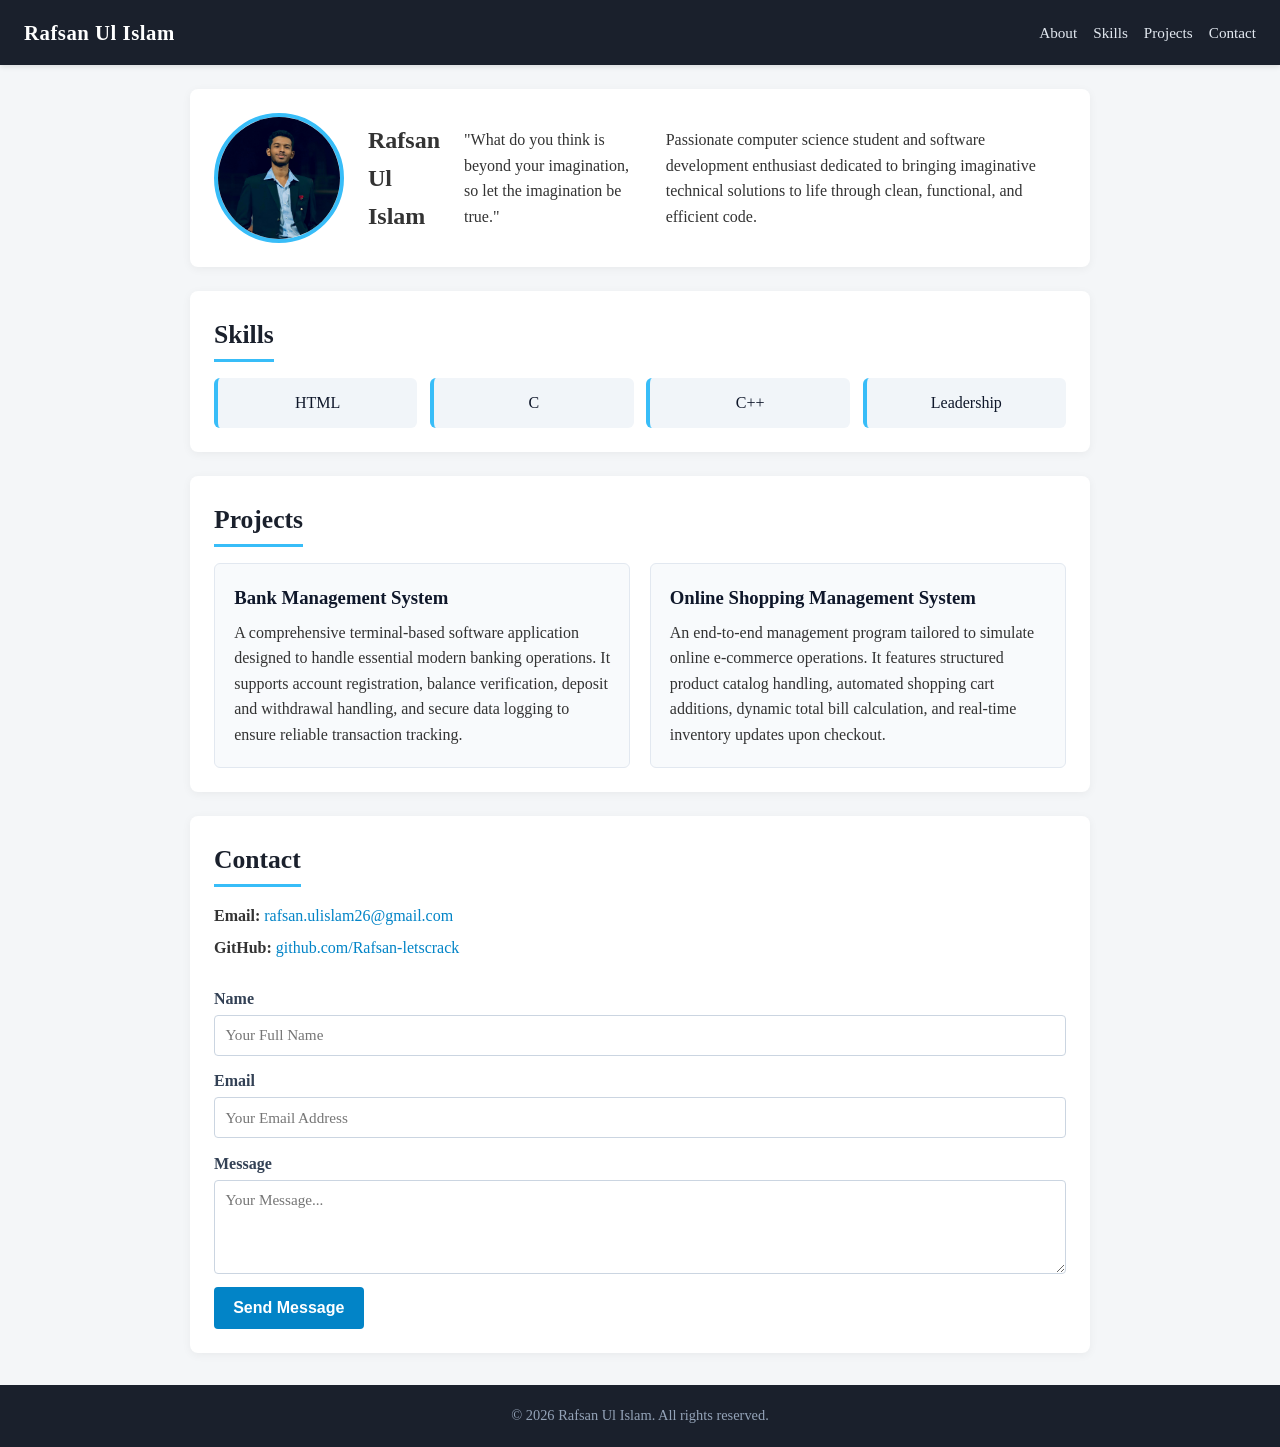
<file: index.html>
<!DOCTYPE html>
<html lang="en">
<head>
  <meta charset="UTF-8">
  <meta name="viewport" content="width=device-width, initial-scale=1.0">
  <title>Rafsan Ul Islam - Personal Profile</title>
  <link rel="stylesheet" href="style.css">
</head>
<body>

  <!-- Header Section -->
  <header>
    <div class="logo">Rafsan Ul Islam</div>
    <nav>
      <ul>
        <li><a href="#about">About</a></li>
        <li><a href="#skills">Skills</a></li>
        <li><a href="#projects">Projects</a></li>
        <li><a href="#contact">Contact</a></li>
      </ul>
    </nav>
  </header>

  <!-- Main Content Area -->
  <main>

    <!-- About Section -->
    <section id="about" class="section-container">
      <div class="about-content">
        <!-- Initial Circle Avatar for Mobile Compatibility -->
        <img src="Screenshot_20260912-013801.png" alt="Rafsan Ul Islam" class="profile-img"
        
        <div class="about-text">
          <h1>Rafsan Ul Islam</h1>
          <p class="tagline">"What do you think is beyond your imagination, so let the imagination be true."</p>
          <p>Passionate computer science student and software development enthusiast dedicated to bringing imaginative technical solutions to life through clean, functional, and efficient code.</p>
        </div>
      </div>
    </section>

    <!-- Skills Section -->
    <section id="skills" class="section-container">
      <h2>Skills</h2>
      <div class="skills-grid">
        <div class="skill-card">HTML</div>
        <div class="skill-card">C</div>
        <div class="skill-card">C++</div>
        <div class="skill-card">Leadership</div>
      </div>
    </section>

    <!-- Projects Section -->
    <section id="projects" class="section-container">
      <h2>Projects</h2>
      <div class="projects-grid">
        
        <article class="project-card">
          <h3>Bank Management System</h3>
          <p>
            A comprehensive terminal-based software application designed to handle essential modern banking operations. 
            It supports account registration, balance verification, deposit and withdrawal handling, and secure data logging 
            to ensure reliable transaction tracking.
          </p>
        </article>

        <article class="project-card">
          <h3>Online Shopping Management System</h3>
          <p>
            An end-to-end management program tailored to simulate online e-commerce operations. 
            It features structured product catalog handling, automated shopping cart additions, dynamic total bill calculation, 
            and real-time inventory updates upon checkout.
          </p>
        </article>

      </div>
    </section>

    <!-- Contact Section -->
    <section id="contact" class="section-container">
      <h2>Contact</h2>
      <div class="contact-container">
        
        <div class="contact-details">
          <p><strong>Email:</strong> <a href="mailto:rafsan.ulislam26@gmail.com">rafsan.ulislam26@gmail.com</a></p>
          <p><strong>GitHub:</strong> <a href="https://github.com/Rafsan-letscrack/Rafsan.git" target="_blank" rel="noopener noreferrer">github.com/Rafsan-letscrack</a></p>
        </div>

        <form class="contact-form" action="#" method="POST">
          <div class="form-group">
            <label for="name">Name</label>
            <input type="text" id="name" name="name" placeholder="Your Full Name" required>
          </div>

          <div class="form-group">
            <label for="email">Email</label>
            <input type="email" id="email" name="email" placeholder="Your Email Address" required>
          </div>

          <div class="form-group">
            <label for="message">Message</label>
            <textarea id="message" name="message" rows="4" placeholder="Your Message..." required></textarea>
          </div>

          <button type="submit">Send Message</button>
        </form>

      </div>
    </section>

  </main>

  <!-- Footer Section -->
  <footer>
    <p>&copy; 2026 Rafsan Ul Islam. All rights reserved.</p>
  </footer>

</body>
</html>
</file>
<file: style.css>
/* Global Reset */
* {
  margin: 0;
  padding: 0;
  box-sizing: border-box;
}

body {
  font-family: bold;
  line-height: 1.6;
  background-color: #f4f6f8;
  color: #333333;
}

/* Header & Navigation (Flexbox Layout) */
header {
  background-color: #1a202c;
  color: #ffffff;
  display: flex;
  justify-content: space-between;
  align-items: center;
  padding: 1rem 1.5rem;
  position: sticky;
  top: 0;
  z-index: 1000;
  box-shadow: 0 2px 5px rgba(0, 0, 0, 0.1);
}

header .logo {
  font-size: 1.3rem;
  font-weight: bold;
  letter-spacing: 0.5px;
}

nav ul {
  display: flex;
  list-style: none;
  gap: 1rem;
}

nav a {
  color: #e2e8f0;
  text-decoration: none;
  font-weight: 500;
  font-size: 0.95rem;
  transition: color 0.3s ease;
}

nav a:hover {
  color: #38bdf8;
}

/* Container & Sections */
.section-container {
  max-width: 900px;
  margin: 1.5rem auto;
  background-color: #ffffff;
  padding: 1.5rem;
  border-radius: 8px;
  box-shadow: 0 2px 10px rgba(0, 0, 0, 0.05);
}

h2 {
  font-size: 1.6rem;
  color: #1a202c;
  margin-bottom: 1rem;
  border-bottom: 3px solid #38bdf8;
  display: inline-block;
  padding-bottom: 0.2rem;
}

/* About Section (Flexbox Layout) */
.about-content {
  display: flex;
  align-items: center;
  gap: 1.5rem;
}

.profile-img {
  width: 130px;
  height: 130px;
  border-radius: 50%;
  object-fit: cover;
  border: 4px solid #38bdf8;
  flex-shrink: 0;
  transition: transform 0.3s ease;
}
.about-text h1 {
  font-size: 1.8rem;
  color: #0f172a;
  margin-bottom: 0.4rem;
}

.about-text .tagline {
  font-style: italic;
  color: #0284c7;
  font-weight: 600;
  margin-bottom: 0.6rem;
}

/* Skills Section (CSS Grid Layout) */
.skills-grid {
  display: grid;
  grid-template-columns: repeat(auto-fit, minmax(110px, 1fr));
  gap: 0.8rem;
}

.skill-card {
  background-color: #f1f5f9;
  color: #0f172a;
  padding: 0.75rem;
  text-align: center;
  border-radius: 6px;
  font-weight: lighter;
  border-left: 4px solid #38bdf8;
}

/* Projects Section (CSS Grid Layout) */
.projects-grid {
  display: grid;
  grid-template-columns: repeat(auto-fit, minmax(260px, 1fr));
  gap: 1.2rem;
}

.project-card {
  background-color: #f8fafc;
  border: 1px solid #e2e8f0;
  padding: 1.2rem;
  border-radius: 6px;
}

.project-card h3 {
  color: #0f172a;
  margin-bottom: 0.4rem;
}

/* Contact Section & Form */
.contact-container {
  display: flex;
  flex-direction: column;
  gap: 1.2rem;
}

.contact-details p {
  margin-bottom: 0.4rem;
  word-break: break-all;
}

.contact-details a {
  color: #0284c7;
  text-decoration: none;
}

.contact-form {
  display: flex;
  flex-direction: column;
  gap: 0.8rem;
}

.form-group {
  display: flex;
  flex-direction: column;
  gap: 0.2rem;
}

.form-group label {
  font-weight: 600;
  color: #334155;
}

.form-group input,
.form-group textarea {
  width: 100%;
  padding: 0.65rem;
  border: 1px solid #cbd5e1;
  border-radius: 4px;
  font-family: inherit;
  font-size: 0.95rem;
}

.form-group input:focus,
.form-group textarea:focus {
  outline: none;
  border-color: #0284c7;
}

button {
  background-color: #0284c7;
  color: #ffffff;
  border: none;
  padding: 0.75rem 1.2rem;
  font-size: 1rem;
  font-weight: 600;
  border-radius: 4px;
  cursor: pointer;
  align-self: flex-start;
}

button:hover {
  background-color: #0369a1;
}

/* Footer Section */
footer {
  text-align: center;
  background-color: #1a202c;
  color: #94a3b8;
  padding: 1.2rem;
  margin-top: 2rem;
  font-size: 0.9rem;
}
</file>
